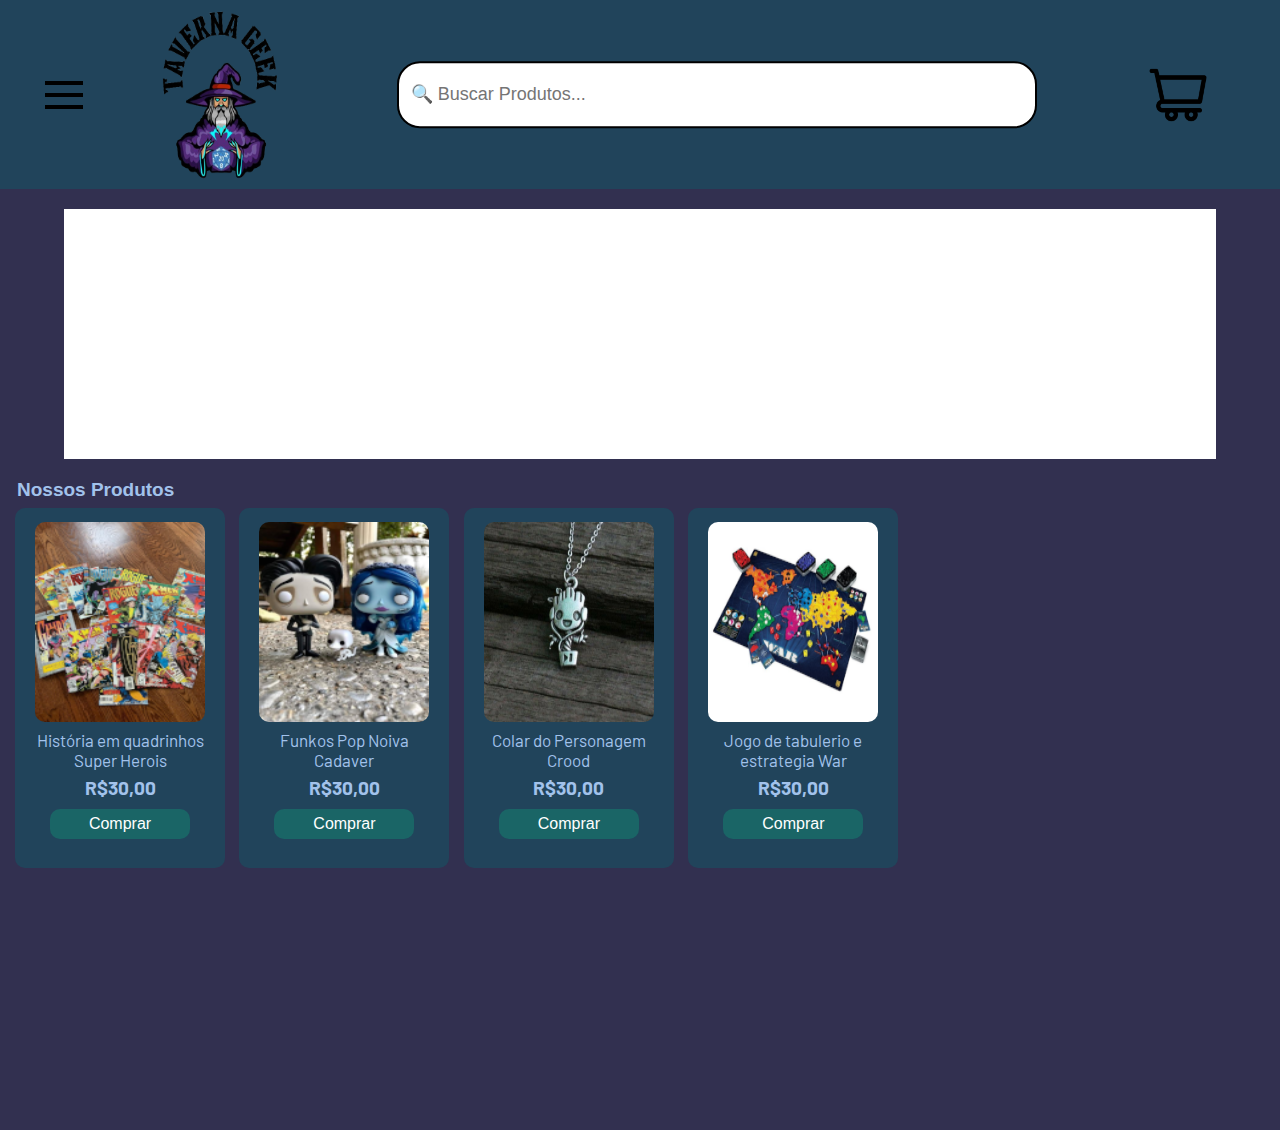
<file: taverna-geek-main/index.html>
<!DOCTYPE html>
<html lang="pt-br">
<head>
    <meta charset="UTF-8">
    <meta name="viewport" content="width=device-width, initial-scale=1.0">
    <link rel="stylesheet" href="estilos/header_mobile.css" media="screen and (max-width: 700px)">
    <link rel="stylesheet" href="estilos/header_desktop.css" media="screen and (min-width: 700px)">
    <link rel="stylesheet" href="estilos/menu_desktop.css" media="screen and (min-width: 700px)">
    <link rel="stylesheet" href="estilos/menu_mobile.css" media="screen and (max-width: 700px)">
    <link rel="stylesheet" href="estilos/home_desktop.css">
    <link rel="stylesheet" href="estilos/home_mobile.css" media="screen and (max-width: 700px)">
    <title>Taverna Geek</title>
</head>
<body>
    <header>
        <img id="logo" src="imagens/logo_new.png" alt="Logo da empresa" width="160px">
        <img id="compra" src="imagens/carrinho1.png" alt="Carrinho">
        <nav>
            <a class="menu_lateral" href="/" id="inutil"></a>
                <div class="menu" onclick="menuClicado()">
                    <div class="line1"></div>
                    <div class="line1"></div>
                    <div class="line1"></div>
                </div>
                <ul class="nav-list">
                    <li><a href="form/cadastro/cadastro.html">Meu Perfil</a></li>
                    <li><a href="/" class="selecionado">Home</a></li>
                    <li><a href="Paginas/Bonecos.html">Bonecos</a></li>
                    <li><a href="Paginas/Rpgs.html">Jogos</a></li>
                    <li><a href="Paginas/Mangas.html">Mangás/HQs</a></li>
                    <li><a href="Paginas/Acessorios.html">Acessórios</a></li>
                </ul>
        </nav>
        <form action="pesquisa.php" method="get">
            <div>
                <input type="search" name="pesquisa" id="ipesquisa" placeholder="&#x1F50D; Buscar Produtos...">
            </div>
        </form>
        <script src="javascript/menu_desktop.js"></script>
    </header>
    <main>
        <ul class="nav-list2">
            <li><a href="form/cadastro/cadastro.html">Meu Perfil</a></li>
            <li><a href="/" class="selecionado">Home</a></li>
            <li><a href="Paginas/Bonecos.html">Bonecos</a></li>
            <li><a href="Paginas/Rpgs.html">Jogos</a></li>
            <li><a href="Paginas/Mangas.html">Mangás/HQs</a></li>
            <li><a href="Paginas/Acessorios.html">Acessórios</a></li>
        </ul>
        <div> 
        </div>
        <br>
        <section class="produtos">
            <div id="titulo">    
                <p>Nossos Produtos</p>    
            </div>
            <ul class="lista_produtos">
                <li><img src="imagens/mangas.png" alt="" height="200px" width="170px"><p class="produto">História em quadrinhos Super Herois</p><p class="valor">R$30,00</p><a class="comprar" href="#">Comprar</a></li>
                <li><img src="imagens/bonecos.png" alt="" height="200px" width="170px"><p class="produto">Funkos Pop Noiva Cadaver</p><p class="valor">R$30,00</p><a class="comprar" href="#">Comprar</a></li>
                <li><img src="imagens/acessorios.png" alt="" height="200px" width="170px"><p class="produto">Colar do Personagem Crood</p><p class="valor">R$30,00</p><a class="comprar" href="#">Comprar</a></li>
                <li><img src="imagens/jogos.png" alt="" height="200px" width="170px"><p class="produto">Jogo de tabulerio e estrategia War</p><p class="valor">R$30,00</p><a class="comprar" href="#">Comprar</a></li>
            </ul>
        </section>
    </main>
</body>
</html>
</file>
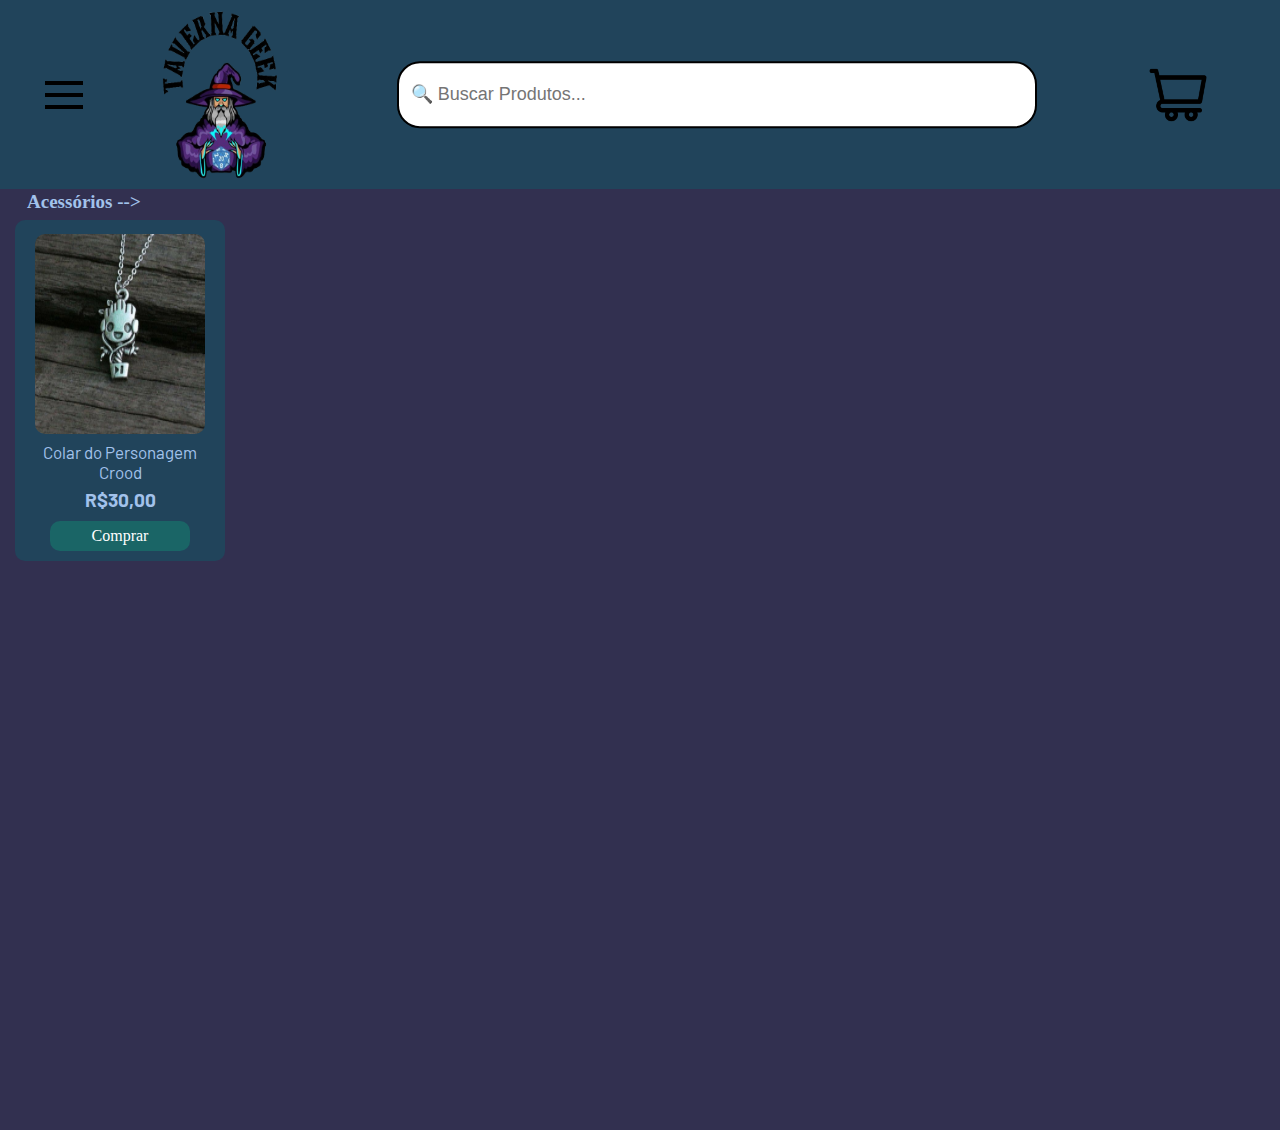
<file: taverna-geek-main/Paginas/Acessorios.html>
<!DOCTYPE html>
<html lang="pt-br">
<head>
    <meta charset="UTF-8">
    <meta name="viewport" content="width=device-width, initial-scale=1.0">
    <title>Document</title>
    <link rel="stylesheet" href="../estilos/header_desktop.css" media="screen and (min-width: 700px)">
    <link rel="stylesheet" href="../estilos/menu_desktop.css" media="screen and (min-width: 700px)">
    <link rel="stylesheet" href="../estilos/header_mobile.css" media="screen and (max-width: 700px)">
    <link rel="stylesheet" href="../estilos/menu_mobile.css" media="screen and (max-width: 700px)">
    <link rel="stylesheet" href="../estilos/paginas.css">
</head>
<body>
    <header>
        <img id="logo" src="../imagens/logo_new.png" alt="Logo da empresa" width="160px">
        <img id="compra" src="../imagens/carrinho1.png" alt="Carrinho">
        <nav>
            <a class="menu_lateral" href="/" id="inutil"></a>
                <div class="menu" onclick="menuClicado()">
                    <div class="line1"></div>
                    <div class="line1"></div>
                    <div class="line1"></div>
                </div>
                <ul class="nav-list">
                    <li><a href="/form/cadastro/cadastro.html">Meu Perfil</a></li>
                    <li><a href="../index.html">Home</a></li>
                    <li><a href="Bonecos.html">Bonecos</a></li>
                    <li><a href="Rpgs.html">Jogos</a></li>
                    <li><a href="Mangas.html">Mangás/HQs</a></li>
                    <li><a href="Acessorios.html" class="selecionado">Acessórios</a></li>
                </ul>
        </nav>
        <form action="pesquisa.php" method="get">
            <div>
                <input type="search" name="pesquisa" id="ipesquisa" placeholder="&#x1F50D; Buscar Produtos...">
            </div>
        </form>
        <script src="../javascript/menu_desktop.js"></script>
    </header>
    <main>
        <ul class="nav-list2">
            <li><a href="../form/cadastro/cadastro.html">Meu Perfil</a></li>
            <li><a href="../index.html">Home</a></li>
            <li><a href="Bonecos.html">Bonecos</a></li>
            <li><a href="Rpgs.html">Jogos</a></li>
            <li><a href="Mangas.html">Mangás/HQs</a></li>
            <li><a href="Acessorios.html" class="selecionado">Acessórios</a></li>
        </ul>
        <div> 
        </div>
    </main>
    <section class="produtos">
        <ul class="lista_produtos">
            <div id="titulo">
                <p>Acessórios --></p>
            </div>
            <li><img src="../imagens/acessorios.png" alt="" height="200px" width="170px"><p class="produto">Colar do Personagem Crood</p><p class="valor">R$30,00</p><a class="comprar" href="#">Comprar</a></li>
        </ul>
    </section>
</body>
</html>
</file>
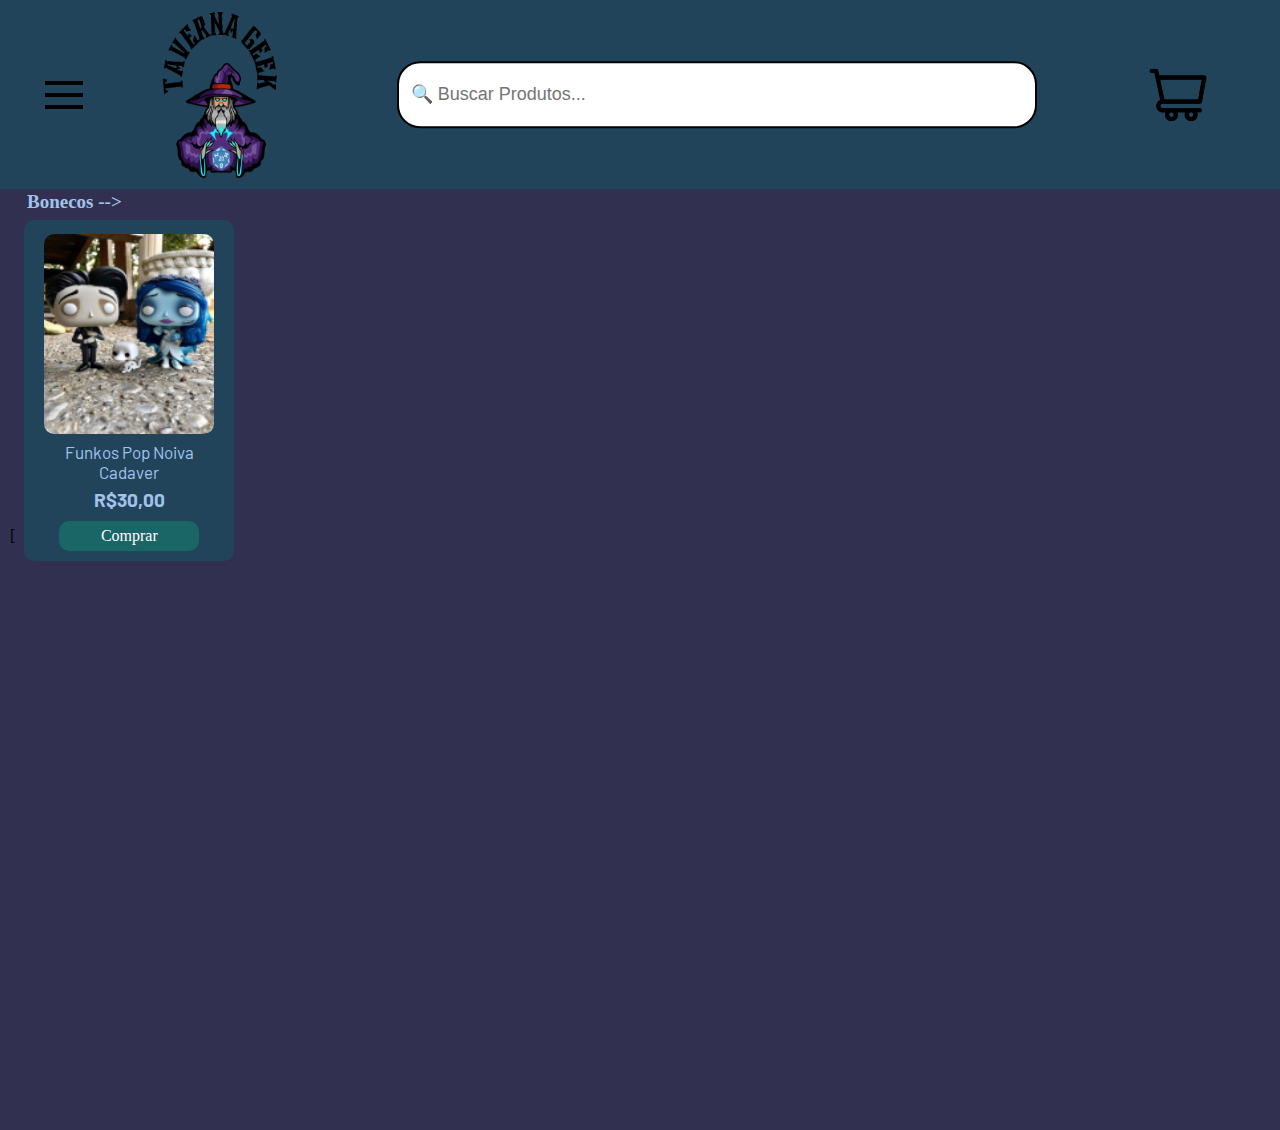
<file: taverna-geek-main/Paginas/Bonecos.html>
<!DOCTYPE html>
<html lang="pt-br">
<head>
    <meta charset="UTF-8">
    <meta name="viewport" content="width=device-width, initial-scale=1.0">
    <title>Document</title>
    <link rel="stylesheet" href="../estilos/header_desktop.css" media="screen and (min-width: 700px)">
    <link rel="stylesheet" href="../estilos/menu_desktop.css" media="screen and (min-width: 700px)">
    <link rel="stylesheet" href="../estilos/header_mobile.css" media="screen and (max-width: 700px)">
    <link rel="stylesheet" href="../estilos/menu_mobile.css" media="screen and (max-width: 700px)">
    <link rel="stylesheet" href="../estilos/paginas.css">
</head>
<body>
    <header>
        <img id="logo" src="../imagens/logo_new.png" alt="Logo da empresa" width="160px">
        <img id="compra" src="../imagens/carrinho1.png" alt="Carrinho">
        <nav>
            <a class="menu_lateral" href="/" id="inutil"></a>
                <div class="menu" onclick="menuClicado()">
                    <div class="line1"></div>
                    <div class="line1"></div>
                    <div class="line1"></div>
                </div>
                <ul class="nav-list">
                    <li><a href="../form/cadastro/cadastro.html">Meu Perfil</a></li>
                    <li><a href="../index.html">Home</a></li>
                    <li><a href="Bonecos.html" class="selecionado">Bonecos</a></li>
                    <li><a href="Rpgs.html">Jogos</a></li>
                    <li><a href="Mangas.html">Mangás/HQs</a></li>
                    <li><a href="Acessorios.html">Acessórios</a></li>
                </ul>
        </nav>
        <form action="pesquisa.php" method="get">
            <div>
                <input type="search" name="pesquisa" id="ipesquisa" placeholder="&#x1F50D; Buscar Produtos...">
            </div>
        </form>
        <script src="../javascript/menu_desktop.js"></script>
    </header>
    <main>
        <ul class="nav-list2">
            <li><a href="../form/cadastro/cadastro.html">Meu Perfil</a></li>
            <li><a href="../index.html">Home</a></li>
            <li><a href="Bonecos.html" class="selecionado">Bonecos</a></li>
            <li><a href="Rpgs.html">Jogos</a></li>
            <li><a href="Mangas.html">Mangás/HQs</a></li>
            <li><a href="Acessorios.html">Acessórios</a></li>
        </ul>
        <div> 
        </div>
    </main>
    <section class="produtos">
        <ul class="lista_produtos">
            <div id="titulo">
                <p>Bonecos --></p>
            </div>[
            <li><img src="../imagens/bonecos.png" alt="" height="200px" width="170px"><p class="produto">Funkos Pop Noiva Cadaver</p><p class="valor">R$30,00</p><a class="comprar" href="#">Comprar</a></li>
        </ul>
    </section>
</body>
</html>
</file>
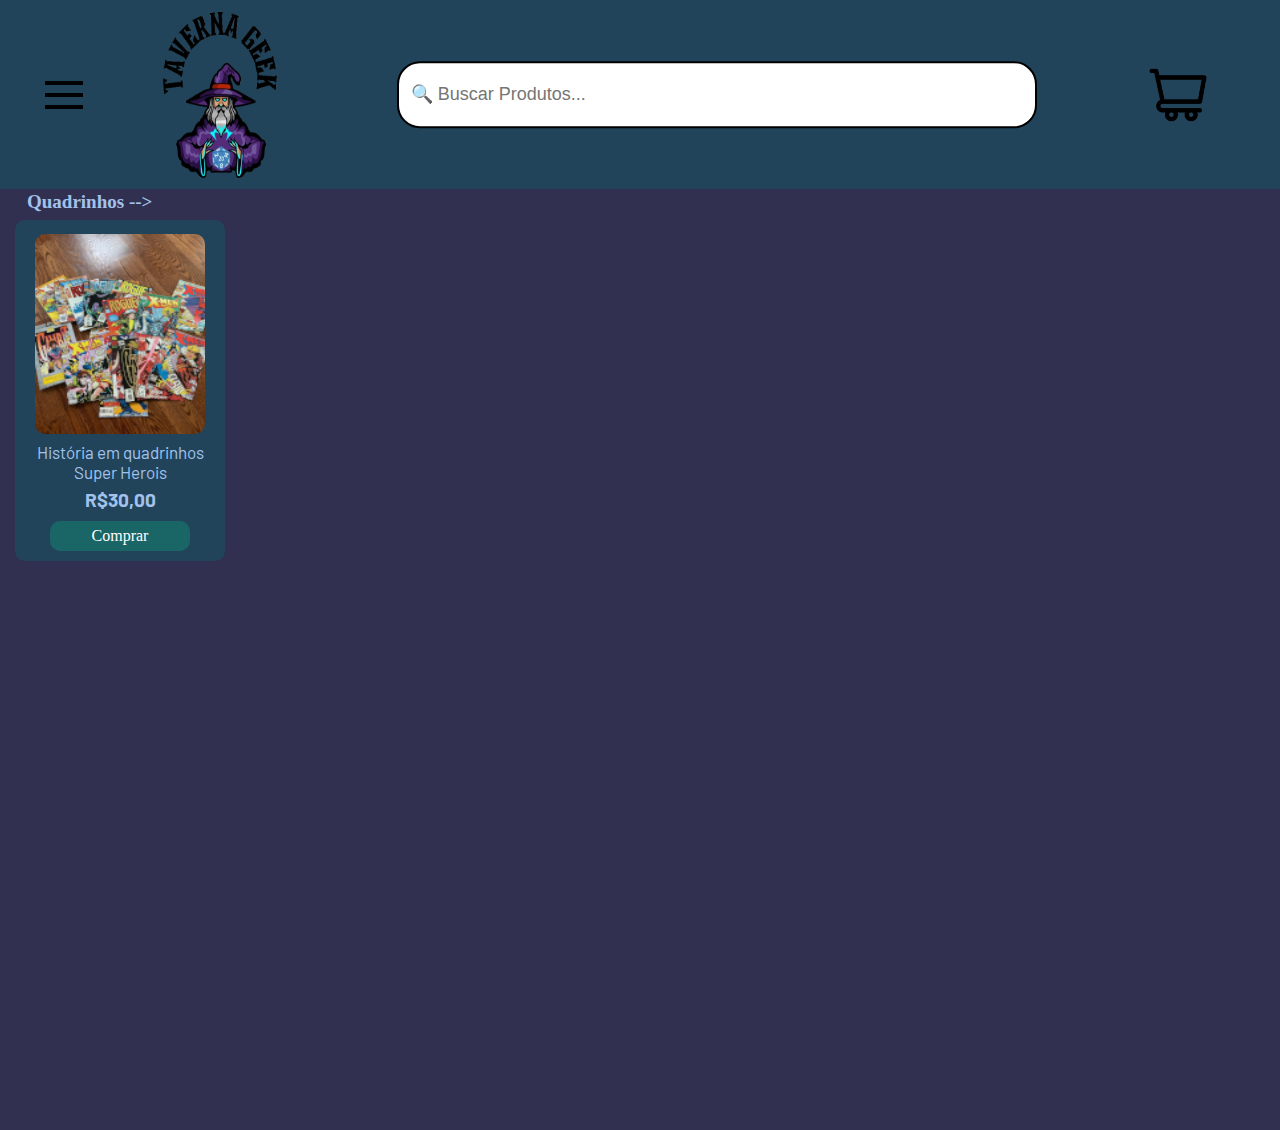
<file: taverna-geek-main/Paginas/Mangas.html>
<!DOCTYPE html>
<html lang="pt-br">
<head>
    <meta charset="UTF-8">
    <meta name="viewport" content="width=device-width, initial-scale=1.0">
    <title>Document</title>
    <link rel="stylesheet" href="../estilos/header_desktop.css" media="screen and (min-width: 700px)">
    <link rel="stylesheet" href="../estilos/menu_desktop.css" media="screen and (min-width: 700px)">
    <link rel="stylesheet" href="../estilos/header_mobile.css" media="screen and (max-width: 700px)">
    <link rel="stylesheet" href="../estilos/menu_mobile.css" media="screen and (max-width: 700px)">
    <link rel="stylesheet" href="../estilos/paginas.css">
</head>
<body>
    <header>
        <img id="logo" src="../imagens/logo_new.png" alt="Logo da empresa" width="160px">
        <img id="compra" src="../imagens/carrinho1.png" alt="Carrinho">
        <nav>
            <a class="menu_lateral" href="/" id="inutil"></a>
                <div class="menu" onclick="menuClicado()">
                    <div class="line1"></div>
                    <div class="line1"></div>
                    <div class="line1"></div>
                </div>
                <ul class="nav-list">
                    <li><a href="../form/cadastro/cadastro.html">Meu Perfil</a></li>
                    <li><a href="../index.html">Home</a></li>
                    <li><a href="Bonecos.html">Bonecos</a></li>
                    <li><a href="Rpgs.html">Jogos</a></li>
                    <li><a href="Mangas.html" class="selecionado">Mangás/HQs</a></li>
                    <li><a href="Acessorios.html">Acessórios</a></li>
                </ul>
        </nav>
        <form action="pesquisa.php" method="get">
            <div>
                <input type="search" name="pesquisa" id="ipesquisa" placeholder="&#x1F50D; Buscar Produtos...">
            </div>
        </form>
        <script src="../javascript/menu_desktop.js"></script>
    </header>
    <main>
        <ul class="nav-list2">
            <li><a href="../form/cadastro/cadastro.html">Meu Perfil</a></li>
            <li><a href="../index.html">Home</a></li>
            <li><a href="Bonecos.html">Bonecos</a></li>
            <li><a href="Rpgs.html">Jogos</a></li>
            <li><a href="Mangas.html" class="selecionado">Mangás/HQs</a></li>
            <li><a href="Acessorios.html">Acessórios</a></li>
        </ul>
        <div> 
        </div>
    </main>
    <section class="produtos">
        <ul class="lista_produtos">
            <div id="titulo">
                <p>Quadrinhos --></p>
            </div>
            <li><img src="../imagens/mangas.png" alt="" height="200px" width="170px"><p class="produto">História em quadrinhos Super Herois</p><p class="valor">R$30,00</p><a class="comprar" href="#">Comprar</a></li>
        </ul>
    </section>
</body>
</html>
</file>
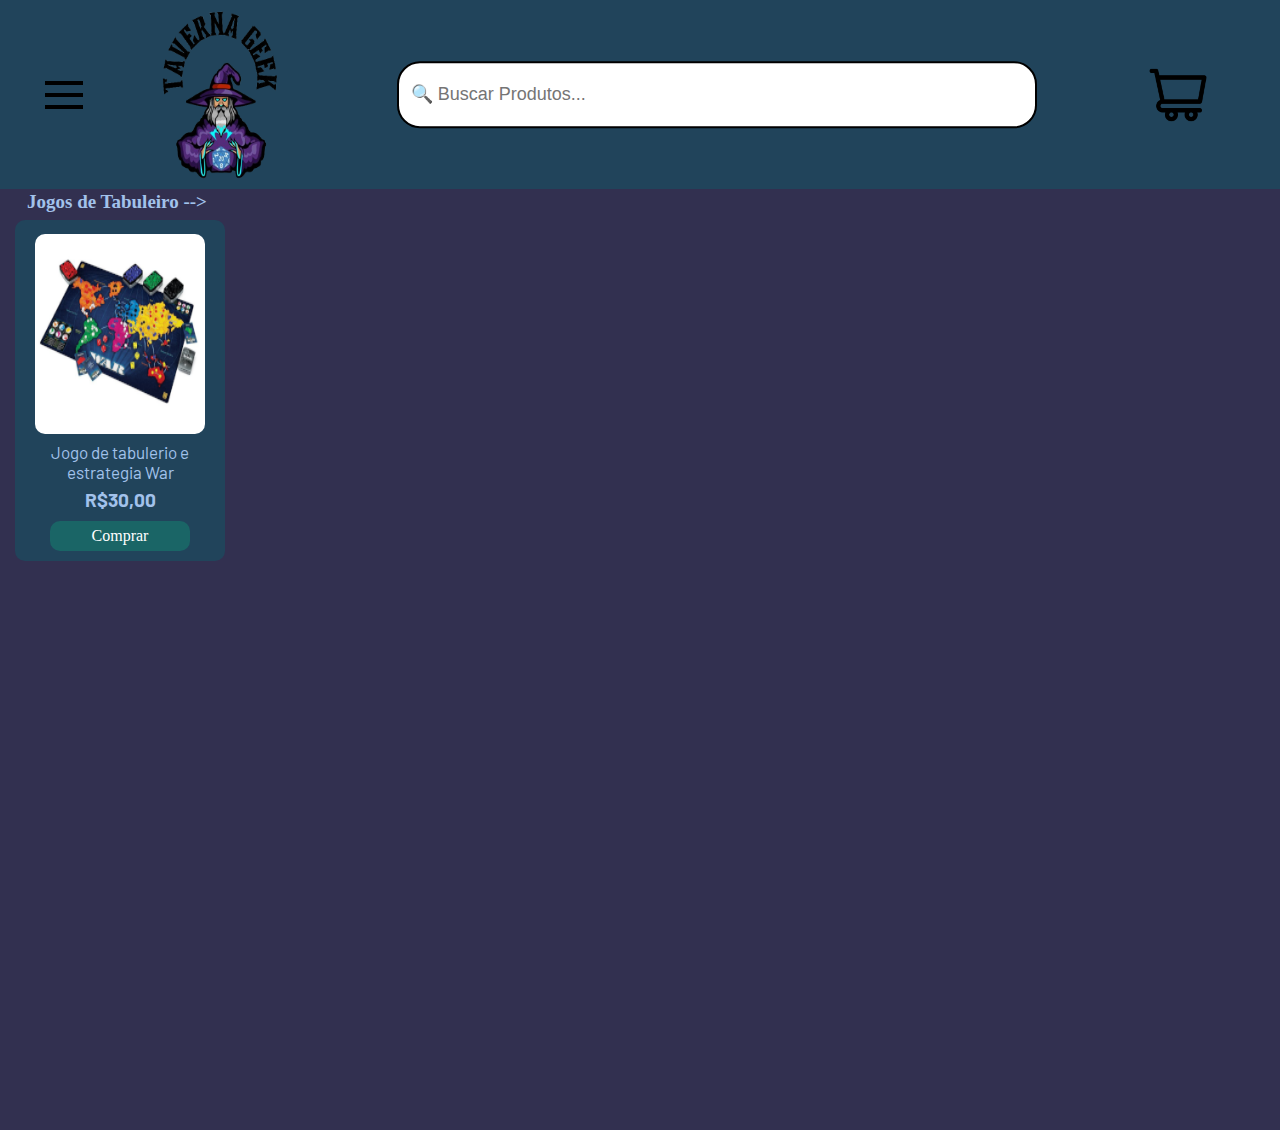
<file: taverna-geek-main/Paginas/Rpgs.html>
<!DOCTYPE html>
<html lang="pt-br">
<head>
    <meta charset="UTF-8">
    <meta name="viewport" content="width=device-width, initial-scale=1.0">
    <title>Document</title>
    <link rel="stylesheet" href="../estilos/header_desktop.css" media="screen and (min-width: 700px)">
    <link rel="stylesheet" href="../estilos/menu_desktop.css" media="screen and (min-width: 700px)">
    <link rel="stylesheet" href="../estilos/header_mobile.css" media="screen and (max-width: 700px)">
    <link rel="stylesheet" href="../estilos/menu_mobile.css" media="screen and (max-width: 700px)">
    <link rel="stylesheet" href="../estilos/paginas.css">
</head>
<body>
    <header>
        <img id="logo" src="../imagens/logo_new.png" alt="Logo da empresa" width="160px">
        <img id="compra" src="../imagens/carrinho1.png" alt="Carrinho">
        <nav>
            <a class="menu_lateral" href="/" id="inutil"></a>
                <div class="menu" onclick="menuClicado()">
                    <div class="line1"></div>
                    <div class="line1"></div>
                    <div class="line1"></div>
                </div>
                <ul class="nav-list">
                    <li><a href="../form/cadastro/cadastro.html">Meu Perfil</a></li>
                    <li><a href="../index.html">Home</a></li>
                    <li><a href="Bonecos.html">Bonecos</a></li>
                    <li><a href="Rpgs.html" class="selecionado">Jogos</a></li>
                    <li><a href="Mangas.html">Mangás/HQs</a></li>
                    <li><a href="Acessorios.html">Acessórios</a></li>
                </ul>
        </nav>
        <form action="pesquisa.php" method="get">
            <div>
                <input type="search" name="pesquisa" id="ipesquisa" placeholder="&#x1F50D; Buscar Produtos...">
            </div>
        </form>
        <script src="../javascript/menu_desktop.js"></script>
    </header>
    <main>
        <ul class="nav-list2">
            <li><a href="../form/cadastro/cadastro.html">Meu Perfil</a></li>
            <li><a href="../index.html">Home</a></li>
            <li><a href="Bonecos.html">Bonecos</a></li>
            <li><a href="Rpgs.html" class="selecionado">RPGs</a></li>
            <li><a href="Mangas.html">Mangás/HQs</a></li>
            <li><a href="Acessorios.html">Acessórios</a></li>
        </ul>
        <div> 
        </div>
    </main>
    <section class="produtos">
        <ul class="lista_produtos">
            <div id="titulo">
                <p>Jogos de Tabuleiro --></p>
            </div>
            <li><img src="../imagens/jogos.png" alt="" height="200px" width="170px"><p class="produto">Jogo de tabulerio e estrategia War</p><p class="valor">R$30,00</p><a class="comprar" href="#">Comprar</a></li>
        </ul>
    </section>
</body>
</html>
</file>
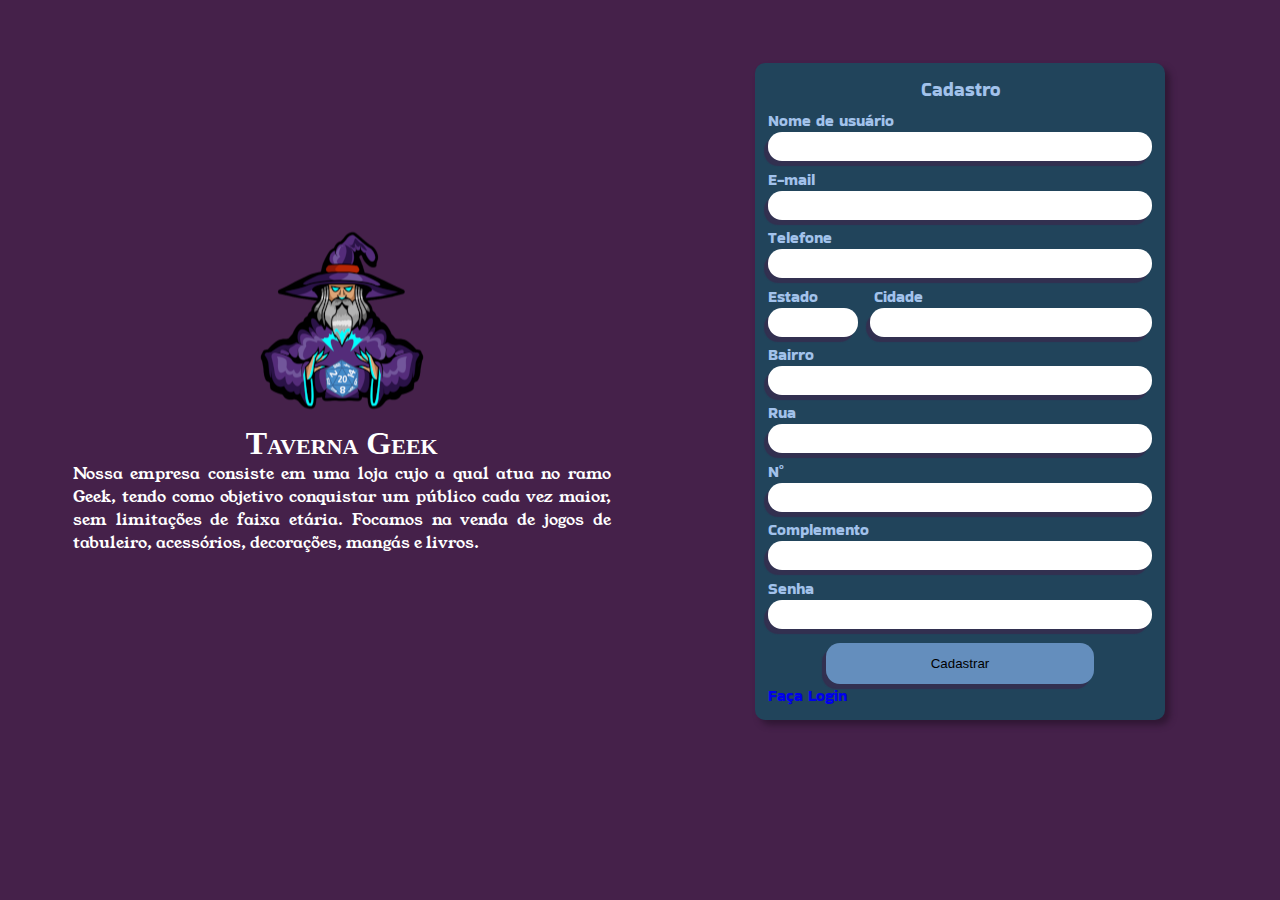
<file: taverna-geek-main/form/cadastro/cadastro.html>
<!DOCTYPE html>
<html lang="pt-br">
<head>
    <meta charset="UTF-8">
    <meta name="viewport" content="width=device-width, initial-scale=1.0">
    <title>Teste</title>
    <link rel="stylesheet" href="cadastro.css" media="screen and (min-width:700px)">
    <link rel="stylesheet" href="casdastro_mobile.css" media="screen and (max-width:700px)">
</head>
<body>
    <header>
        <img src="../../imagens/logo2.png" alt="logo">
        <h1>Taverna Geek</h1>
    </header>
    <main>
        <section id="descricao">
            <img src="../../imagens/logoG.png" alt=""><h1>Taverna Geek</h1>
            <p>Nossa empresa consiste em uma loja cujo a qual atua no ramo Geek, tendo como objetivo conquistar um público cada vez maior, sem limitações de faixa etária. Focamos na venda de jogos de tabuleiro, acessórios, decorações, mangás e livros.</p>
        </section>
        <section id="form">
            <form action="post">
                <legend>Cadastro</legend>
                <div class="inputBox">
                    <label for="iname">Nome de usuário</label >
                    <input type="text" name="nome" id="inome" required>
                </div>
                <div class="inputBox">
                    <label for="iemail">E-mail</label >
                    <input type="text" name="email" id="iemail" required>
                </div>
                <div class="inputBox">
                    <label for="itelefone">Telefone</label >
                    <input type="tel" name="telefone" id="itelefone">
                </div>
                <div id="cidade-estado">
                    <label for="iestado" class="label_cidade_estado">Estado</label ><label for="icidade" class="label_cidade_estado">Cidade</label><br>
                    <input type="text" name="estado" id="iestado" maxlength="2"><input type="text" name="cidade" id="icidade">
                </div>
                <div>
                    <label for="ibairro">Bairro</label >
                    <input type="text" name="bairro" id="ibairro">
                </div>
                <div>
                    <label for="irua">Rua</label >
                    <input type="text" name="rua" id="irua">
                </div>
                <div>
                    <label for="inumero">N°</label >
                    <input type="text" name="numero" id="inumero" maxlength="5">
                </div>
                <div>
                    <label for="icomplemento">Complemento</label >
                    <input type="text" name="complemento" id="icomplemento">
                </div>
                <div class="inputBox">
                    <label for="isenha">Senha</label >
                    <input type="password" name="senha" id="isenha" requerid>
                </div>
                <div id="botao">
                    <input type="submit"  value="Cadastrar" id="cadastrar" class="cadastrar">
                </div>
                <a id="link" href="../login/login.html">Faça Login</a>
            </form>
        </section>
    </main>
</body>
</html>
</file>
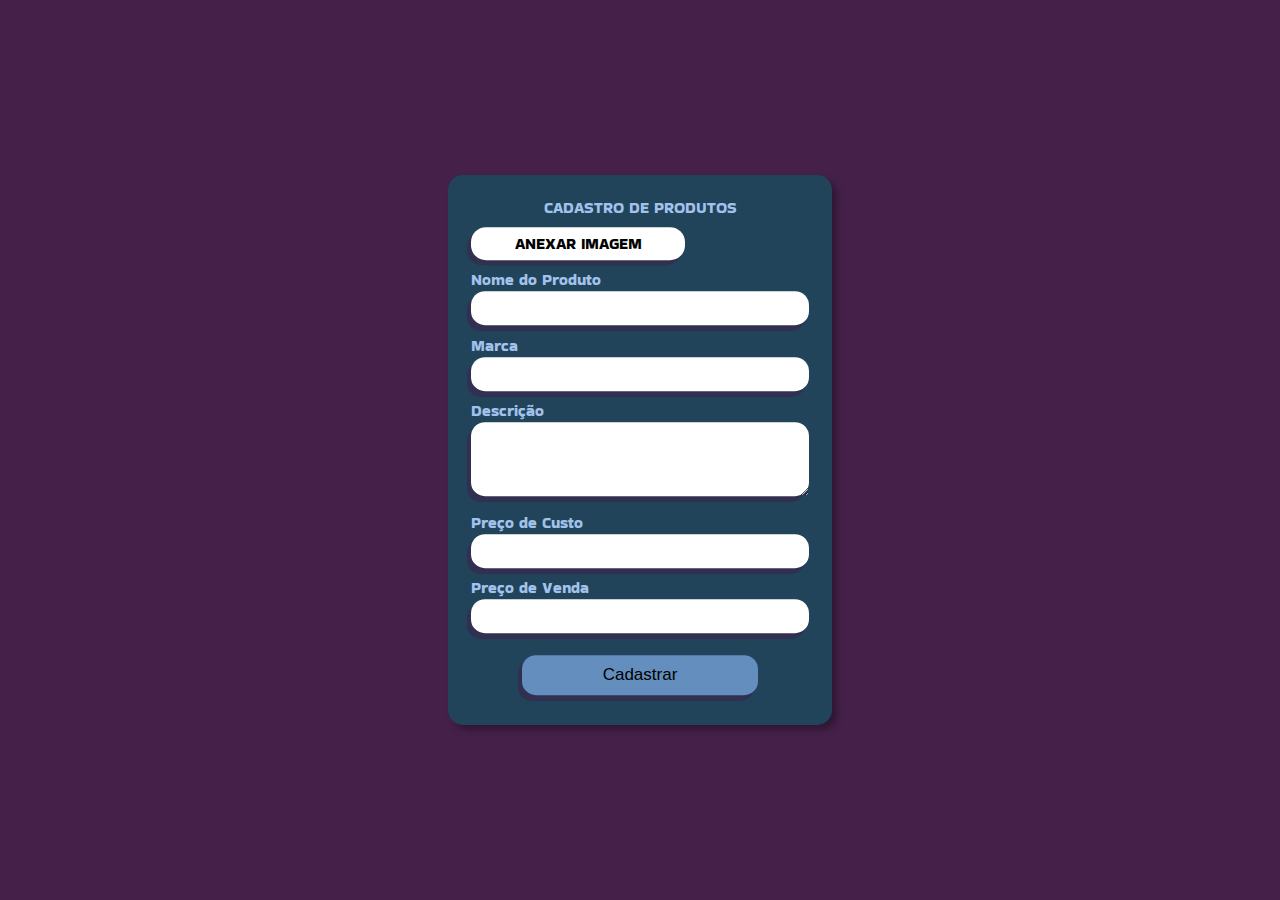
<file: taverna-geek-main/form/cadastroProduto/cadastroProduto.html>
<!DOCTYPE html>
<html lang="pt-br">
<head>
    <meta charset="UTF-8">
    <meta name="viewport" content="width=device-width, initial-scale=1.0">
    <title>Cadastro Produto</title>
    <link rel="stylesheet" href="cadastroProduto.css">
</head>
<body>
    <main>
        <form action="" method="post">
            <legend>Cadastro de Produtos</legend>
            <div id="imagem">
                <label for="iimage">Anexar Imagem</label>
                <input type="file" name="image" id="iimage">
            </div>
            <div class="campos">
                <label for="inome">Nome do Produto</label>
                <input type="text" name="Nome" id="inome">
            </div>
            <div class="campos">
                <label for="imarca">Marca</label>
                <input type="text" name="marca" id="imarca">
            </div>
            <div class="campos">
                <label for="idescricao">Descrição</label>
                <textarea name="descricao" id="idescricao" cols="40" rows="3"></textarea>
            </div>
            <div class="campos">
                <label for="iprecoCusto">Preço de Custo</label>
                <input type="number" name="precoCusto" id="iprecoCusto">
            </div>
            <div class="campos">
                <label for="iprecoVenda">Preço de Venda</label>
                <input type="number" name="precoVenda" id="iprecoVenda">
            </div>
            <div id="botao">
                <input type="submit" value="Cadastrar">
            </div>
        </form>
    </main>
</body>
</html>
</file>
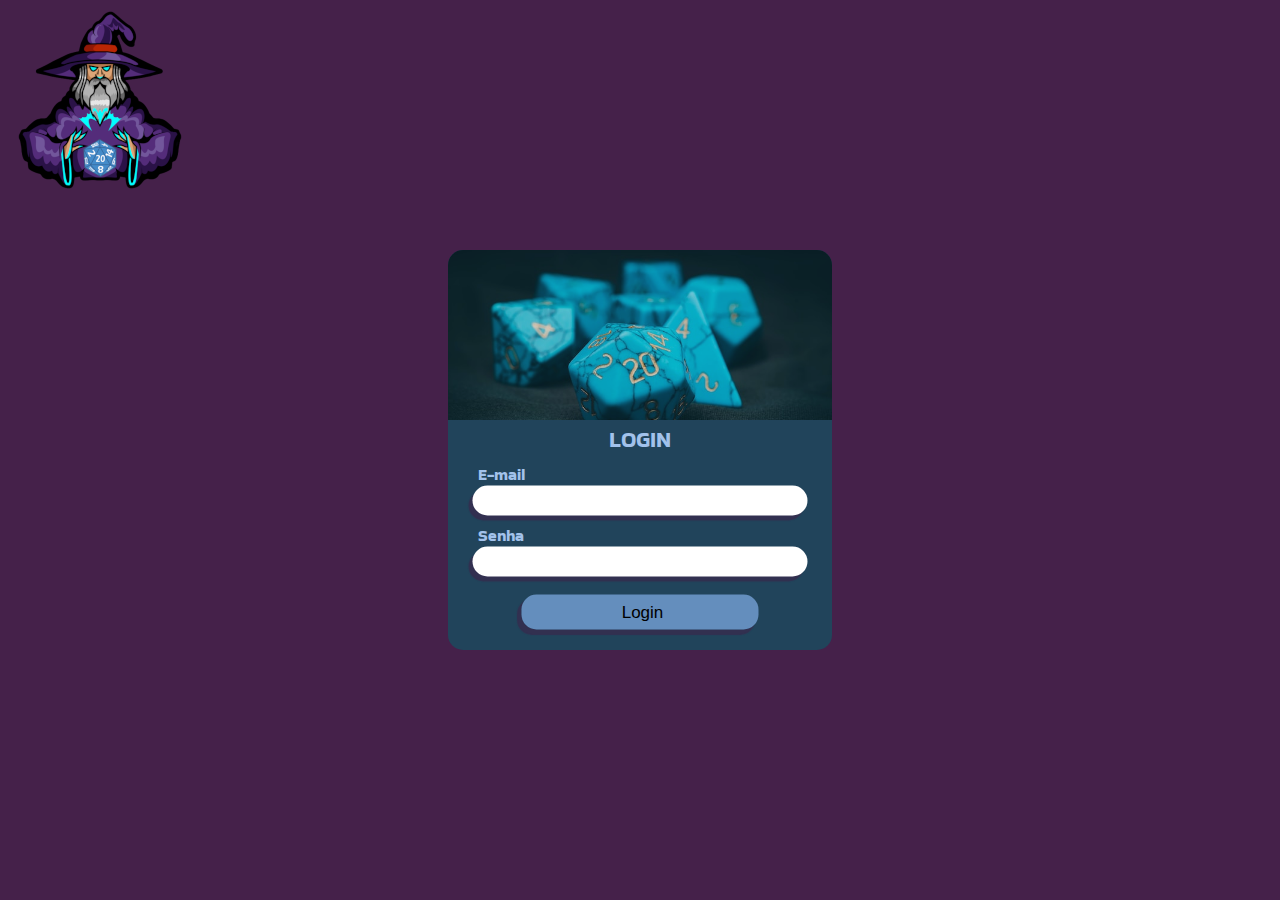
<file: taverna-geek-main/form/login/login.html>
<!DOCTYPE html>
<html lang="pt-br">
<head>
    <meta charset="UTF-8">
    <meta name="viewport" content="width=device-width, initial-scale=1.0">
    <title>Login</title>
    <link rel="stylesheet" href="login.css">
</head>
<body>
    <img id="gra" src="../../imagens/logoG.png" alt="">
    <img id="peq" src="../../imagens/logo2.png" alt="">
    <section id="login">
        <div id="imagem"></div>
        <div id="form">
            <form method="post">
                <legend>Login</legend>
                <div class="inputBox">
                    <label for="iemail">E-mail</label>
                    <input type="email" name="email" id="iemail" required >
                </div>
                <div class="inputBox">
                    <label for="isenha">Senha</label >
                    <input type="password" name="senha" id="isenha" requerid>
                </div>
                <div id="botao" class="inputBox">
                    <input type="submit" value="Login" id="login">
                </div>
            </form>
        </div>
    </section>
</body>
</html>
</file>
<file: taverna-geek-main/estilos/header_mobile.css>
@charset "UTF-8";

:root{
    --cor1: #45214A;
    --cor2: #323050;
    --cor3: #21445B;
    --cor4: #1A6566; 
    --cor5: #5d8a66; 

    --letra: #a2c2eb;
}
*{
    padding: 0;
    margin: 0;
}
header{
    background-color:  var(--cor3);
    position: relative;
}
header > form > div > input{
    position: absolute;
    top: 50%;
    left: 51%;
    transform: translate(-50%,-50%);
    width: 50vw;
    height: 45px;
    border-radius: 22px;
    padding: 14px;
    font-size: 18px;
    border: 2px solid black;
}

header img#logo{
    width: 100px;
    margin-left: 3%;
}
header img#compra{
    position: absolute;
    width: 40px;
    top: 50%;
    left: 93%;
    transform: translate(-50%,-50%);
}
input:focus{
    width: 74vw;
    left:60vw;
}
</file>
<file: taverna-geek-main/estilos/header_desktop.css>
@charset "UTF-8";

:root{
    --cor1: #45214A;
    --cor2: #323050;
    --cor3: #21445B;
    --cor4: #1A6566; 
    --cor5: #5d8a66; 

    --letra: #a2c2eb;
}

*{
    padding: 0;
    margin: 0;
}
header{
    background-color: var(--cor3);
    position: relative;
}
header > form > div > input{
    position: absolute;
    top: 50%;
    left: 56%;
    width: 50vw;
    height: 7.5vh;
    border-radius: 23px;
    padding: 12px;
    font-size: 18px;
    border: 2px solid black;
    transform: translate(-50%,-50%);
}
img#compra{
    position: absolute;

    left: 92%;
    top: 50%;

    transform: translate(-50%,-50%);
}
img#logo{
    margin-left: 10%;
}
</file>
<file: taverna-geek-main/estilos/menu_desktop.css>
@charset "UTF-8";
:root{
    --cor1: #45214A;
    --cor2: #323050;
    --cor3: #21445B;
    --cor4: #1A6566; 
    --cor5: #5d8a66; 

    --letra: #a2c2eb;
}
* {
    margin: 0;
    padding: 0;
}
header{
    height: 21vh;
}

a {
    color: var(--letra);
    text-decoration: none;
    transition: 0.3s;
}

a:hover {
    opacity: 0.8;
}
.menu_lateral {
    font-size: 24px;
    letter-spacing: 4px;
}
nav {
    display: flex;
    justify-content: space-around;
    align-items: center;
    font-family: Arial, Helvetica, sans-serif; /*mudar fonte */
}
.nav-list2{
    display: none;
}
.nav-list {
    list-style: none;
    display: flex;
    padding: 25px;
    position: absolute;
    top: 21vh;
    left: 0;
    width: 15vw;
    height: 99vh;
    background: #162d3c;
    flex-direction: column;
    align-items: center;
    transform: translateX(-100%);
    transition: transform 0.3s ease-in;
}
.nav-list li {
    letter-spacing: 3px;
    text-align: center;
    margin-bottom: 7vh;
}
.nav-list a{
    border: 1px solid white;
    padding: 15px;
    border-radius: 20px;
    display: block;
    width: 13vw;
    box-shadow: 3px 3px 4px #0d1b23;
}
.selecionado{
    background-color: var(--cor2);
    cursor:default;
    text-decoration: underline;
}
.selecionado:hover{
    opacity: 1.0;
}
.menu {
    cursor: pointer;
    position: absolute;
    left: 5%;
    top: 50%;
    transform: translate(-50%, -50%);
}
.menu div{
    width: 38px;
    height: 4px;
    background: black;
    margin: 8px;
    transition: 0.3s;
}
body {
    overflow-x: hidden;
}
.nav-list li {
    margin-right: 0;
    opacity: 0;
}
.menu {
    display: block;
}
.nav-list.active {
    transform: translateX(0);
}
img#logo{
    margin-left: 11%;
    height: 100%;
}
@keyframes navLinkFade {
    from {
        opacity: 0;
        transform: translateX(50px);
    }

    to {
        opacity: 1;
        transform: translateX(0);
    }
}
@media screen and (min-width:700px) and (max-width: 900px) {
    .nav-list{
        width: 19vw;
    }
    .nav-list a{
        width: 15.3vw;
    }
}
</file>
<file: taverna-geek-main/estilos/menu_mobile.css>
@charset "UTF-8";

:root{
    --cor1: #45214A;
    --cor2: #323050;
    --cor3: #21445B;
    --cor4: #1A6566; 
    --cor5: #5d8a66; 

    --letra: #a2c2eb;
}
* {
    margin: 0;
    padding: 0;
}

a {
    color: var(--letra);
    text-decoration: none;
    transition: 0.3s;
}
a:hover {
    opacity: 0.8;
}
nav {
    display: flex;
    justify-content: space-around;
    align-items: center;
    font-family: Arial, Helvetica, sans-serif; /*mudar fonte */
}
.nav-list2 , .nav-list{
    display: none;
}
.nav-list2{
    background-color: var(--cor3);
    padding: 25px;
}
.nav-list2  li {
    letter-spacing: 3px;
    text-align: center;
    list-style: none;
    letter-spacing: 3px;
    text-align: center;
    margin-bottom: 15px;
}
.nav-list2 a{
    font-family: Arial, Helvetica, sans-serif;
    display: block;
    border: 1px solid white;
    padding: 13px;
    width: 50%;
    border-radius: 20px;
    box-shadow: 3px 3px 5px #152c3b; 
    margin: auto;
}
.selecionado{
    background-color: var(--cor2);
    text-decoration: underline;
    cursor: default;
}
.selecionado:hover{
    opacity: 1;
}
.menu div{
    width: 32px;
    height: 3px;
    background: black;
    margin: 8px;
}
.menu {
    display: block;
    cursor: pointer;
    position: absolute;
    left: 83%;
    top: 50%;

    transform: translate(-50%, -50%);
}
</file>
<file: taverna-geek-main/estilos/home_desktop.css>
@charset "UTF-8";
@import url('https://fonts.googleapis.com/css2?family=Barlow&family=PT+Sans&display=swap');

:root{
    --cor1: #45214A;
    --cor2: #323050;
    --cor3: #21445B;
    --cor4: #1A6566; 
    --cor5: #5d8a66; 

    --letra: #a2c2eb;
}

body{
    background-color: var(--cor2);
    width: 100%;
    height: 100vh;
    position: relative;
    font-family: Arial, Helvetica, sans-serif;
}
main > div{
    width: 90vw;
    background-color: rgb(255, 255, 255);
    height: 250px;
    margin: auto;
    margin-top: 20px;
}
div#titulo{
    display: block;
    font-size: 19px;
    font-weight: bold;
    padding: 2px;
    color: var(--letra);
    margin-left: 15px;
}
ul.lista_produtos{
    margin-left: 10px;
}
ul.lista_produtos > li{
    display: inline-block;
    width: 190px;
    height: 340px;
    background-color: var(--cor3);
    text-align: center;
    padding: 10px;
    margin:5px;
    border-radius: 10px;
    color: var(--letra);
}
li > img{
    margin-top: 4px;
    border-radius: 10px;
}
p.produto{
    margin-top: 4px;
    font-family: 'Barlow';
    font-size: 17px;
}
p.valor{
    margin-top: 6px;
    font-size: 1.2em;
    font-family: 'Barlow';
    font-weight: bold;
}
a.comprar{
    background-color: var(--cor4);
    text-decoration: none;
    color: white;
    display: inline-block;
    width: 140px;
    padding: 6px 0px;
    margin-top: 10px;
    border-radius: 10px;
}
footer{
    background-color: purple;  
}
</file>
<file: taverna-geek-main/estilos/home_mobile.css>
@charset "UTF-8";

section.produtos{
    text-align: center;
}
</file>
<file: taverna-geek-main/estilos/paginas.css>
@charset "UTF-8";
@import url('https://fonts.googleapis.com/css2?family=Barlow&family=PT+Sans&display=swap');

body{
    background-color: var(--cor2);
}
div#titulo{
    display: block;
    font-size: 19px;
    font-weight: bold;
    padding: 2px;
    color: var(--letra);
    margin-left: 15px;
}
ul.lista_produtos{
    margin-left: 10px;
}
ul.lista_produtos > li{
    display: inline-block;
    width: 190px;
    background-color: var(--cor3);
    text-align: center;
    padding: 10px;
    margin: 5px;
    border-radius: 10px;
    color: var(--letra);
}
li > img{
    margin-top: 4px;
    border-radius: 10px;
}
p.produto{
    margin-top: 4px;
    font-family: 'Barlow';
    font-size: 17px;
}
p.valor{
    margin-top: 6px;
    font-size: 1.2em;
    font-family: 'Barlow';
    font-weight: bold;
}
a.comprar{
    background-color: var(--cor4);
    text-decoration: none;
    color: white;
    display: inline-block;
    width: 140px;
    padding: 6px 0px;
    margin-top: 10px;
    border-radius: 10px;
}
</file>
<file: taverna-geek-main/form/cadastro/cadastro.css>
@charset "UTF-8";

@import url('https://fonts.googleapis.com/css2?family=Barlow&family=PT+Sans&family=Young+Serif&display=swap');

@font-face {
    font-family: "Bakbak One";
    src: url(../fonte/BakbakOne-Regular.ttf);
}

:root{
    --cor1: #45214A;
    --cor2: #323050;
    --cor3: #21445B;
    --cor4: #1A6566; 
    --cor5: #5d8a66; 

    --letra: #a2c2eb;
}
*{
    padding: 0;
    margin: 0;
}
body{
    background-color: var(--cor1);
}
header{
    display: none;
}
label{
    display: block;
}
section#descricao{
    font-family: 'Franklin Gothic Medium', 'Arial Narrow', Arial, sans-serif;
    position: absolute;
    top: 43%;
    transform: translate(0,-50%);
    display: inline-block;
    margin-left: 5.7vw;
    width: 42vw;
    background-color: rgba(245, 245, 245, 0);
    text-align: center;
}
#descricao > h1{
    font-family: 'Times New Roman', Times, serif;
    font-size: 2em;
    font-weight: bold;
    font-variant: small-caps;
    color:white;
}
#descricao > p{
    text-align: justify;
    color: white ;
    font-family: 'Young Serif', serif;
}  
section#form{
    font-family: "Bakbak One";
    position: absolute;
    top: 7%;
    left: 75%;
    transform: translate(-50%,0);
    background-color: var(--cor3);
    padding: 13px;
    border-radius: 10px;
    color: #a2c2eb;

    box-shadow: 5px 5px 6px #301734;
}
legend{
    font-size: 1.2em;
    text-align: center;
}
input{
    margin: auto;
    padding: 7px 0px;
    border-radius: 14px;
    border-style: none;
    width: 30vw;

    box-shadow: -4px 5px 1px var(--cor2);
}
div{
    padding-top: 0.4em;
}
#cidade-estado > input{
    display: inline;
}
#iestado{
    width: 7vw;
    margin-right: 1vw;
}
#icidade{
    width: 22vw;
}
.label_cidade_estado{
    display: inline;
}
label[for="icidade"]{
    position: absolute;
    left:29%;
}
#cadastrar{
    margin-top: 0.6em;
    padding: 13px;
    cursor: pointer;
}
#botao{
    text-align: center;
}
input[type="submit"]{
    background-color: #7aa5dcc3;
    width: 70%;
}
a#link{
    display: block;
}
#link{
    text-decoration: none;
}
</file>
<file: taverna-geek-main/form/cadastro/casdastro_mobile.css>
@charset "UTF-8";

@font-face {
    font-family: "Bakbak One";
    src: url(../fonte/BakbakOne-Regular.ttf);
}
:root{
    --cor1: #45214A;
    --cor2: #323050;
    --cor3: #21445B;
    --cor4: #1A6566; 
    --cor5: #5d8a66; 
}
*{
    padding: 0;
    margin: 0;
}
header{
    position: relative;
}
header > h1{
    position: absolute;
    top: 50%;
    left: 50%;
    transform: translate(-50%,-50%);
    font-size: 1.6em;
    color: white;

}
header > img, header > h1{
    display: inline;
}
body{
    background-color: var(--cor1);
}
main{
    position: relative;
}
label{
    display: block;
}
section#descricao{
    display: none;
}
#descricao{
    text-align: center;
}
#descricao > p{
    text-align: justify;
}
#descricao > h1{
    font-size: 2em;
    font-weight: bold;
    font-variant: small-caps;
    color:white;
}
section#form{
    font-family: "Bakbak One";
    position: absolute;
    top: 70%;
    left: 50%;
    transform: translate(-50%,0);
    background-color: var(--cor3);
    padding: 13px;
    border-radius: 10px;
    color: #a2c2eb;
}
legend{
    font-size: 1.2em;
    text-align: center;
}
input{
    margin: auto;
    padding: 7px 1vw;
    border-radius: 14px;
    border-style: none;
    width: 50vw;

    box-shadow: -4px 5px 1px var(--cor2);
}
div{
    padding-top: 0.4em;
}
#cidade-estado > input{
    display: inline;
}
#iestado{
    width: 12vw;
    margin-right: 1vw;
}
#icidade{
    width: 35vw;
}
.label_cidade_estado{
    display: inline;
}
label[for="icidade"]{
    position: absolute;
    left:34%;
}
#cadastrar{
    margin-top: 0.6em;
    width: 30vw;
    height: 6vh;
    cursor: pointer;
    font-weight: bold;
    font-family: arial;
}
#botao{
    text-align: center;
}
input[type="submit"]{
    background-color: #7aa5dcc3;
    margin-bottom: .8em;
    font-size: 1em;
    font-weight: bolder;
}
#link{
    font-size: 1em;
    display: block;
    height: 4vh;
    width: 30vw;
    background-color: #7aa5dcc3;
    border-radius: 14px;
    text-align: center;
    margin: auto;
    padding: 7px 0px;
    border-style: none;
    box-shadow: -4px 5px 1px var(--cor2);
    text-decoration: none;
    color: black;
}
</file>
<file: taverna-geek-main/form/cadastroProduto/cadastroProduto.css>
@charset "UTF-8";

@font-face {
    font-family: "Bakbak One";
    src: url(../fonte/BakbakOne-Regular.ttf);
}
:root{
    --cor1: #45214A;
    --cor2: #323050;
    --cor3: #21445B;
    --cor4: #1A6566;
    --cor5: #5D8A66;

    --texto: #A2C2EB;
}
*{
    padding: 0;
    margin: 0;
}
body{
    width: 100vw;
    height: 100vh;
    background-color: var(--cor1);
    font-family: "Bakbak One";
}
main{
    position: absolute;
    top: 50%;
    left: 50%;

    transform: translate(-50%,-50%);

    background-color: var(--cor3);
    height: 550px;
    width: 30vw;
    border-radius: 15px;
    box-shadow: 5px 5px 6px #301734;
}
main > form{
    position: absolute; 
    top: 50%;
    left: 50%;

    transform: translate(-50%,-50%);
    color: var(--texto);
}
legend{
    text-align: center;
    text-transform: uppercase;
}
label{
    display: block;
}
input, textarea{
    margin: auto;
    padding: 7px 9px;
    border-radius: 14px;
    border-style: none;
    width: 25vw;
    margin-bottom: 0.5em;
    box-shadow: -4px 5px 1px var(--cor2);
    font-size: 17px;
}
textarea{
    max-height: 70px;
    max-width: 25vw;
}
label[for="iimage"]{
    padding: 5px 7px;
    color: black;
    width: 200px;
    text-transform: uppercase;
    background-color: white;
    border-radius: 15px;
    text-align: center;
    cursor: pointer;
    box-shadow: -4px 5px 1px var(--cor2);
    margin-bottom: .5em;
    margin-top: .5em;
}
input[type="file"]{
    display: none;
}
div#botao{
    text-align: center;
}
input[type="submit"]{
    margin-top: .8em;
    background-color: #7aa5dcc3;
    width: 70%;
    padding: 10px 0px;
    cursor: pointer;
}
</file>
<file: taverna-geek-main/form/login/login.css>
@charset "UTF-8";

@font-face {
    font-family: "Bakbak One";
    src: url(../fonte/BakbakOne-Regular.ttf);
}
:root{
    --cor1: #45214A;
    --cor2: #323050;
    --cor3: #21445B;
    --cor4: #1A6566;
    --cor5: #5D8A66;

    --texto: #A2C2EB;
}
*{
    margin:0;
    padding: 0;
}
body{
    font-family: "Bakbak One";
    width: 100vw;
    height: 100vh;
    background-color: var(--cor1);
    position: relative;
    box-sizing: border-box;
}
section#login{
    position: absolute;

    top: 50%;
    left: 50%;

    transform: translate(-50%,-50%);

    background-color: var(--cor3);
    border-radius: 15px;
    color: var(--texto);
}
div#imagem{
    background: url(../../imagens/dado20.jpg) no-repeat center center;
    background-size: cover;
    opacity: 0.8;
    border-top-left-radius: 15px;
    border-top-right-radius: 15px ;
}
section#descricao{
    display: none;
}
div#form{
    position: absolute;

    top: 69%;
    left: 50%;

    transform: translate(-50%,-50%);
}
form > div{
    margin-top: 0.5em;
}
form > div > input{
    border-radius: 15px;
    border: none;
    box-shadow: -4px 5px 1px var(--cor2);
}
form > div > label{
    margin-left: 5px;
}
form > legend{
    text-align: center;
    font-size: 1.4em;
    text-transform: uppercase;
}
div#botao{
    margin-top: 18px;
    text-align: center;
}
input[type="submit"]{
    background-color: #7aa5dcc3;
    cursor: pointer;
}

@media screen and (min-width: 1023px) {
    img#peq{
        display: none;
    }
    img#gra{
        display: block;
    }
    div#imagem{
        height: 170px;
        width: 30vw;
    }
    section#login{
        height: 400px;
        width: 30vw;
    }
    form > div > input{
        width: 25vw;
        padding: 5px 5px 5px 10px;
        font-size: 17px;
    }
    form > div#botao > input{
        width: 18.5vw;
        height: 35px;
    }
}
@media screen and (min-width: 750px) and (max-width: 1022px) {
    img#peq{
        display: none;
    }
    img#gra{
        display: block;
    }
    div#imagem{
        height: 170px;
        width: 35vw;
    }
    section#login{
        height: 400px;
        width: 35vw;
    }
    form > div > input{
        width: 28vw;
        padding: 5px 5px 5px 10px;
        font-size: 17px;
    }
    form > div#botao > input{
        width: 18.5vw;
        height: 35px;
    }
}
@media screen and (max-width: 749px){
    img#peq{
        display: block;
    }
    img#gra{
        display: none;
    }
    div#imagem{
        height: 170px;
        width: 55vw;
    }
    section#login{
        height: 400px;
        width: 55vw;
    }
    form > div > input{
        width: 45vw;
        padding: 5px 5px 5px 10px;
        font-size: 17px;
    }
    form > div#botao > input{
        width: 29vw;
        height: 35px;
    }
}
</file>
